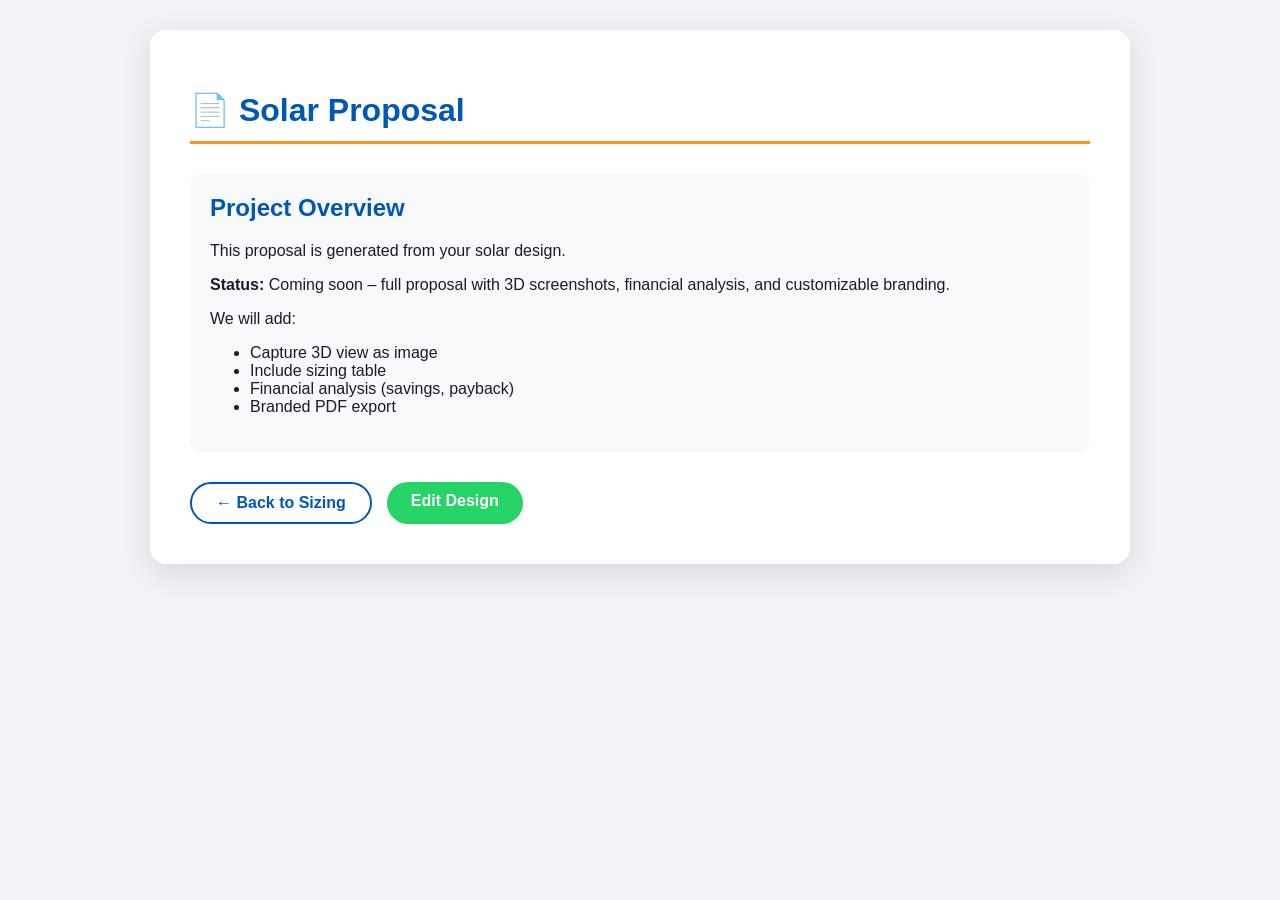
<file: proposal.html>
<!DOCTYPE html>
<html lang="en">
<head>
    <meta charset="UTF-8" />
    <meta name="viewport" content="width=device-width, initial-scale=1.0" />
    <title>Solar Proposal</title>
    <style>
        body { font-family: 'Segoe UI', Tahoma, Geneva, Verdana, sans-serif; background: #f0f2f5; margin: 0; padding: 30px 20px; color: #1a1a2e; }
        .container { max-width: 900px; margin: 0 auto; background: #fff; border-radius: 16px; padding: 40px; box-shadow: 0 8px 30px rgba(0,0,0,0.1); }
        h1 { color: #0057B8; border-bottom: 3px solid #F7931E; padding-bottom: 12px; }
        .proposal-section { margin: 30px 0; padding: 20px; background: #f8f9fa; border-radius: 12px; }
        .proposal-section h2 { color: #0057B8; margin-top: 0; }
        .btn-group { margin-top: 30px; display: flex; gap: 15px; flex-wrap: wrap; }
        .btn { padding: 10px 24px; background: #0057B8; color: white; border: none; border-radius: 30px; font-weight: 600; cursor: pointer; text-decoration: none; display: inline-block; }
        .btn:hover { opacity: 0.85; }
        .btn-secondary { background: #25D366; }
        .btn-outline { background: transparent; border: 2px solid #0057B8; color: #0057B8; }
        .btn-outline:hover { background: #0057B8; color: white; }
    </style>
</head>
<body>
    <div class="container">
        <h1>📄 Solar Proposal</h1>
        <div class="proposal-section">
            <h2>Project Overview</h2>
            <p>This proposal is generated from your solar design.</p>
            <p><strong>Status:</strong> Coming soon – full proposal with 3D screenshots, financial analysis, and customizable branding.</p>
            <p>We will add:</p>
            <ul>
                <li>Capture 3D view as image</li>
                <li>Include sizing table</li>
                <li>Financial analysis (savings, payback)</li>
                <li>Branded PDF export</li>
            </ul>
        </div>
        <div class="btn-group">
            <a href="sizing.html" class="btn btn-outline">← Back to Sizing</a>
            <a href="design.html" class="btn btn-secondary">Edit Design</a>
        </div>
    </div>
</body>
</html>
</file>
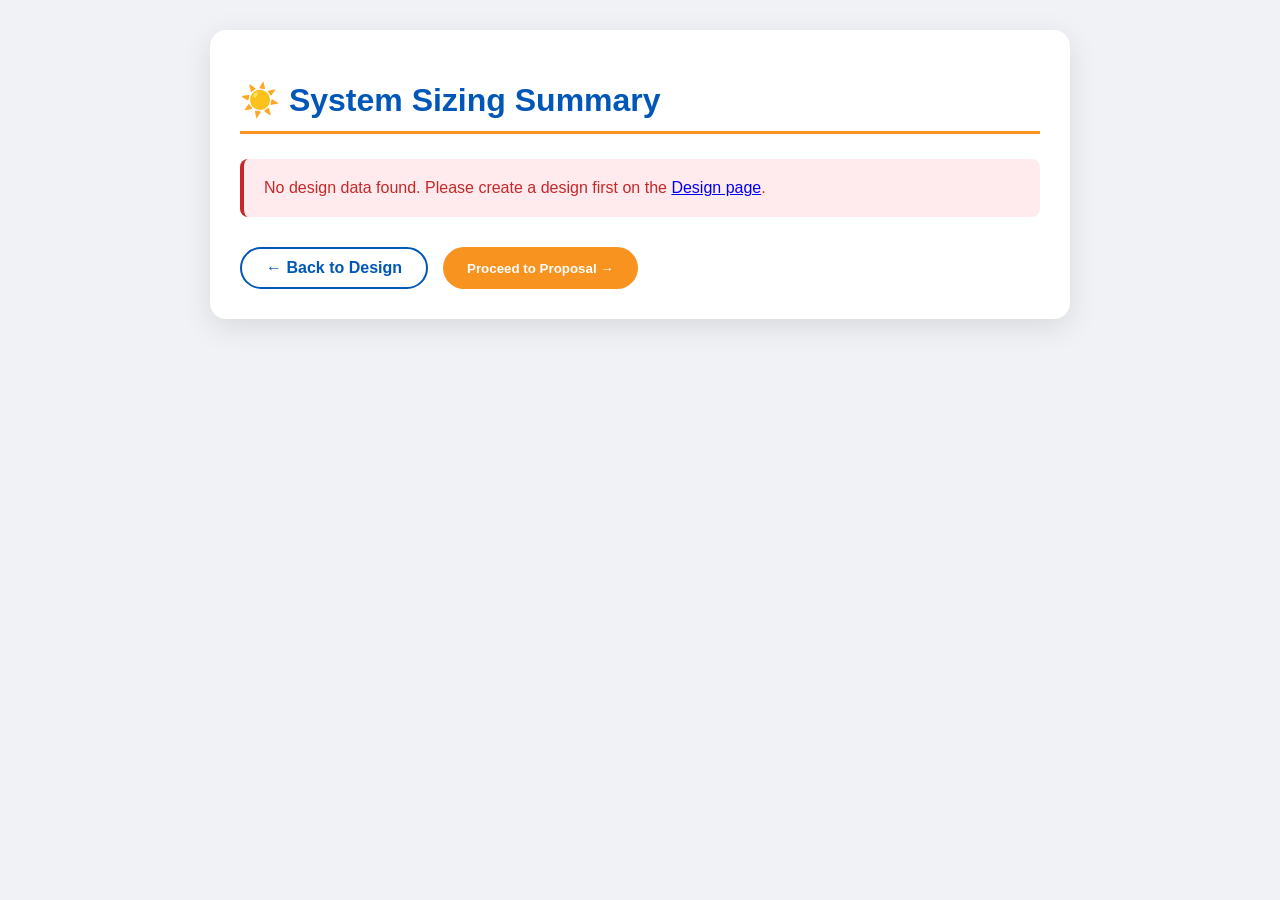
<file: sizing.html>
<!DOCTYPE html>
<html lang="en">
<head>
    <meta charset="UTF-8" />
    <meta name="viewport" content="width=device-width, initial-scale=1.0" />
    <title>System Sizing</title>
    <style>
        body { font-family: 'Segoe UI', Tahoma, Geneva, Verdana, sans-serif; background: #f0f2f5; margin: 0; padding: 30px 20px; color: #1a1a2e; }
        .container { max-width: 800px; margin: 0 auto; background: #fff; border-radius: 16px; padding: 30px; box-shadow: 0 8px 30px rgba(0,0,0,0.1); }
        h1 { color: #0057B8; border-bottom: 3px solid #F7931E; padding-bottom: 12px; margin-bottom: 25px; }
        table { width: 100%; border-collapse: collapse; margin: 20px 0; }
        th { background: #0057B8; color: white; padding: 10px; text-align: left; }
        td { padding: 10px; border-bottom: 1px solid #e0e0e0; }
        .highlight { font-weight: 700; color: #F7931E; font-size: 1.1em; }
        .btn-group { margin-top: 30px; display: flex; gap: 15px; flex-wrap: wrap; }
        .btn { padding: 10px 24px; background: #0057B8; color: white; border: none; border-radius: 30px; font-weight: 600; cursor: pointer; text-decoration: none; display: inline-block; }
        .btn:hover { opacity: 0.85; transform: translateY(-2px); }
        .btn-secondary { background: #F7931E; }
        .btn-outline { background: transparent; border: 2px solid #0057B8; color: #0057B8; }
        .btn-outline:hover { background: #0057B8; color: white; }
        .error { background: #ffebee; color: #c62828; padding: 20px; border-radius: 8px; border-left: 4px solid #c62828; }
    </style>
</head>
<body>
    <div class="container" id="app">
        <h1>☀️ System Sizing Summary</h1>
        <div id="content"></div>
        <div class="btn-group">
            <a href="design.html" class="btn btn-outline">← Back to Design</a>
            <button id="proceedBtn" class="btn btn-secondary">Proceed to Proposal →</button>
        </div>
    </div>

    <script>
        // Helper to read params
        function getParams() {
            const stored = localStorage.getItem('solarDesignParams');
            if (!stored) return null;
            try { return JSON.parse(stored); } catch (e) { return null; }
        }

        // Simple annual energy estimate: 5 peak sun hours, 80% efficiency
        function estimateAnnualEnergy(kWp) {
            const peakSunHours = 5;
            const days = 365;
            const efficiency = 0.8;
            return kWp * peakSunHours * days * efficiency;
        }

        function displaySummary() {
            const params = getParams();
            const content = document.getElementById('content');

            if (!params) {
                content.innerHTML = `<div class="error">No design data found. Please create a design first on the <a href="design.html">Design page</a>.</div>`;
                return;
            }

            const { rows, cols, panelKey, orientation, panelWidth, panelHeight, totalWidth, totalHeight, tiltDeg, wattage, gapX, gapY } = params;
            const totalPanels = rows * cols;
            const totalWattage = totalPanels * (wattage || 0);
            const totalWattageKW = totalWattage / 1000;
            const totalArea = totalWidth * totalHeight;
            const annualEnergy = estimateAnnualEnergy(totalWattageKW);
            const wattDisplay = wattage || 'N/A';

            content.innerHTML = `
                <table>
                    <tr><th colspan="2">Design Parameters</th></tr>
                    <tr><td>Panel Model</td><td>${panelKey}</td></tr>
                    <tr><td>Orientation</td><td>${orientation}</td></tr>
                    <tr><td>Rows × Columns</td><td>${rows} × ${cols}</td></tr>
                    <tr><td>Gap X / Y (m)</td><td>${gapX} / ${gapY}</td></tr>
                    <tr><td>Tilt Angle (°)</td><td>${tiltDeg}</td></tr>
                </table>
                <table>
                    <tr><th colspan="2">System Sizing</th></tr>
                    <tr><td>Number of Panels</td><td class="highlight">${totalPanels}</td></tr>
                    <tr><td>Panel Wattage (Wp)</td><td>${wattDisplay}</td></tr>
                    <tr><td>Total Installed Capacity</td><td class="highlight">${totalWattageKW.toFixed(2)} kWp</td></tr>
                    <tr><td>Total Array Area (m²)</td><td>${totalArea.toFixed(2)}</td></tr>
                </table>
                <table>
                    <tr><th colspan="2">Estimated Energy Production</th></tr>
                    <tr><td>Annual Energy Yield</td><td class="highlight">${annualEnergy.toFixed(0)} kWh/year</td></tr>
                    <tr><td>Assumptions</td><td>5 peak sun hours/day, 80% system efficiency</td></tr>
                </table>
                <p style="margin-top:20px; font-size:14px; color:#666;">* These are approximate estimates. Actual values depend on location, shading, and system losses.</p>
            `;
        }

        document.addEventListener('DOMContentLoaded', displaySummary);

        document.getElementById('proceedBtn').addEventListener('click', function() {
            window.location.href = 'proposal.html';
        });
    </script>
</body>
</html>
</file>
